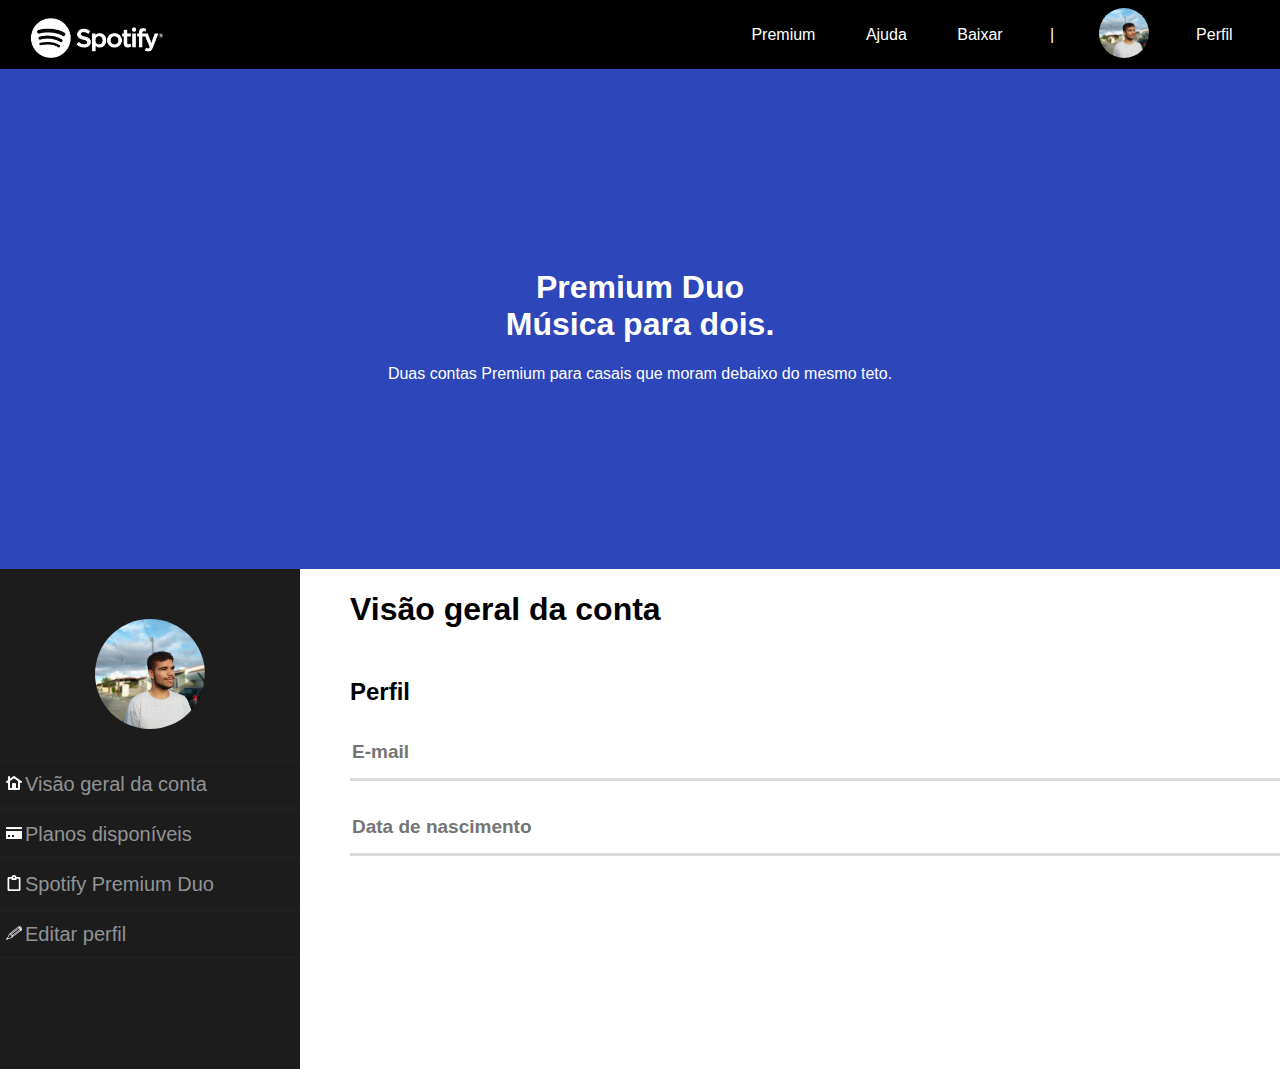
<file: index.html>
<!DOCTYPE html>
<html>

<head>
<meta charset="utf-8">
<title> Visão geral da conta - spotify</title>

<link rel="stylesheet" type="text/css" href="spotify.css">
</head>
<body>
	<div id="listamenu">

<div id="logo"><img src="imagens/Spotify-Logo-white.png" height="40px"></div>

<div id="nav">
<nav><a href="#">Premium</a></nav>
<nav><a href="#">Ajuda</a></nav>
<nav><a href="#">Baixar</a></nav>

<!-- <header>
	<ul class="nav">
		<li><a href="#">Premium</a></li>
		<li><a href="#">Ajuda</a></li>
		<li><a href="#">Pirata</a></a></li>>
	</ul>
</header> -->
|
<div id="imgperfil">
<img src="imagens/user.jpg" class="img1">
</div>
<nav><a href="#">Perfil</a></nav>
</div>
</div>
	<div id="azul">
<h1>Premium Duo<br>
Música para dois.</h1>
<p>Duas contas Premium para casais que moram debaixo do mesmo teto.</p>
	</div>
<div class="box">
	<div id="menulateral">
		<div id="imgperfil2"><img src="imagens/user.jpg" class="img2"></div>
	<button style="width: 100%; height: 50px"><img src="imagens/home.png"><a href="#">Visão geral da conta</a></button>
	<button style="width: 100%; height: 50px"><img src="imagens/creditcard.png"><a href="#">Planos disponíveis</a></button>
	<button style="width: 100%; height: 50px"><img src="imagens/clipboard.png"><a href="#">Spotify Premium Duo</a></button>
	<button style="width: 100%; height: 50px"><img src="imagens/edit.png"><a href="#">Editar perfil</a></button>
	</div>
	<div id="dados">
	
	<h1> Visão geral da conta</h1>
	<h2>Perfil</h2>
	
	<form action="#" class="perfil">
	<div><input type="text" class="perfilinput perfilinput_email" placeholder="E-mail"></div>
	<div><input type="text" class="perfilinput perfilinput_nasc" placeholder="Data de nascimento"></div>

</form>
	</div>
</div>
</body>
</html>
</file>
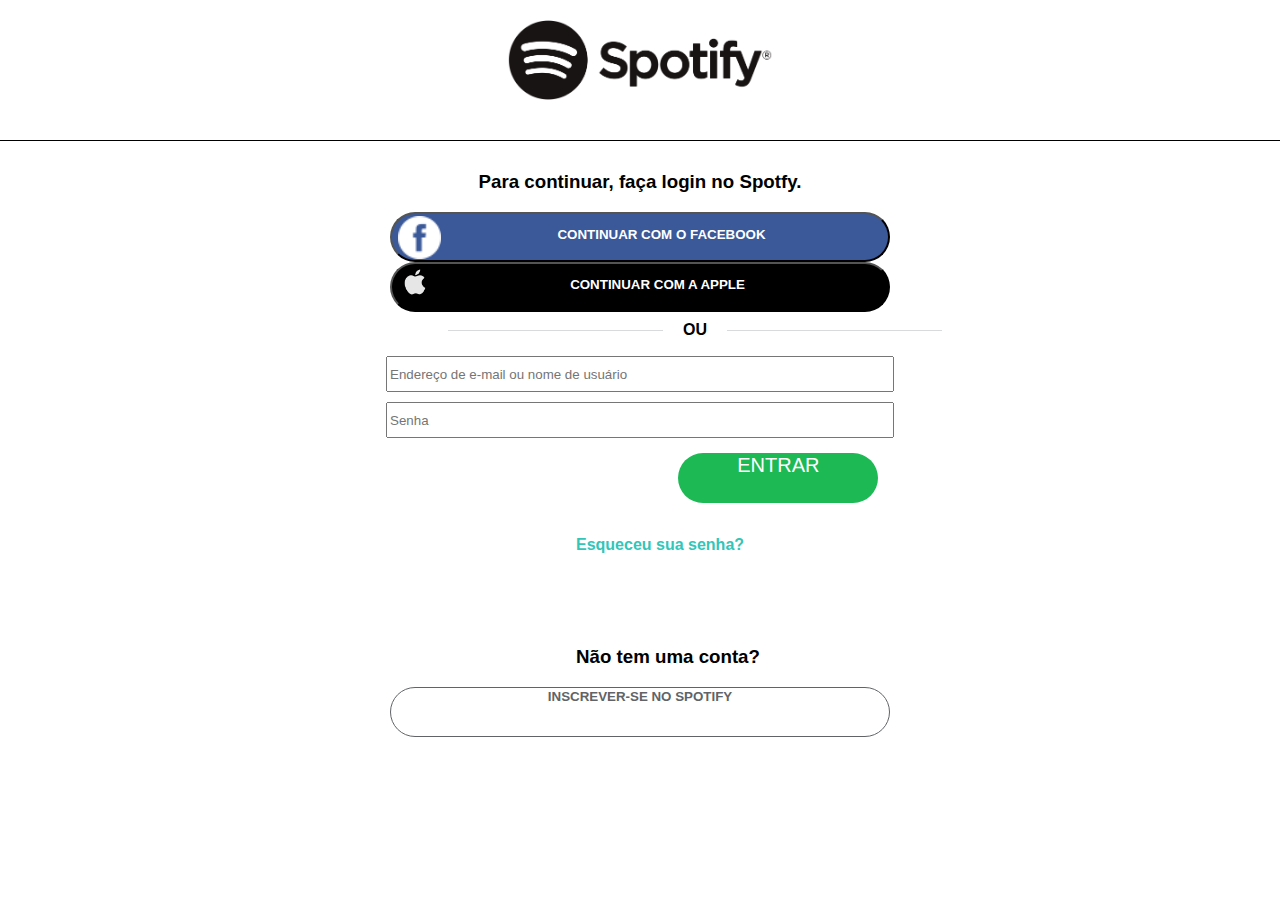
<file: login.html>
<!DOCTYPE html>
<html>
<head>
<meta charset="utf-8">
<title>Login - Spotify</title>
<link rel="stylesheet" href="login.css">

</head>

<body>
  <div id="logo">
<img src="imagens/Spotify_Logo_RGB_Black.png" id="imglogo">
  </div>  
  
<div id="socialmedia">
<h3>Para continuar, faça login no Spotfy.</h3>

<button id="facebook"><img src="imagens/facebook.png"><a href="index.html">CONTINUAR COM O FACEBOOK</a></button>
<button id="apple"><img src="imagens/apple-logo-white.png"><a href="index.html">CONTINUAR COM A APPLE</a></button>
</div>
<div id="box">
<div class="linha linha_1"></div>
<div id="ou"><p>OU</p></div>
<div class="linha"></div>
</div>

<div id="formulario">
  <form action="index.html" id="login">
    <input type="text" id="email" placeholder="Endereço de e-mail ou nome de usuário">
    <input type="text" id="senha" placeholder="Senha">
    <button id="entrar"><a href="index.html">ENTRAR</a></button>
  </form>

  <div class="senha"><a href="#">Esqueceu sua senha?</a></div>
</div>

<div id="inscrever">
<h3>Não tem uma conta?</h3>
<button id="inscreverspotify"><a href="#">INSCREVER-SE NO SPOTIFY</a></button>
</div>
</body>

</html>
</file>
<file: spotify.css>
ul,li {
	list-style: none;
}
body{
	margin: 0;
	padding: 0;
}
.nav {
	display: flex;
	flex-direction: row;
}

#listamenu{
display: flex;
justify-content: space-between;
align-items: center;
height: 70px;
width: 100%;
color: white;
background-color: black;
}

div#logo{
 height: 35px;
 float: left;
 margin: 4px;
 margin-left: 30px;
}

/*#listamen{
	margin-left: 1200px;
}

#listamen li{
	margin-top: 22px;
	width: 10px;
	list-style: none;
	display: inline-block;
	color: white;
}
*/

#nav{
width: 45%;
display: flex;
justify-content: space-evenly;
align-items: center;
}

a{
margin: 0 3px;
text-decoration: none;
color: white;
}

#imgperfil img{
border-radius: 500px;
width: 50px;
}

*{
font-family: Circular, spotify-circular,   Helvetica, Arial, sans-serif !important;
}

#azul{
	background-color: rgb(45,70,185);
	width: auto;
	height: 500px;
	margin-top: -22px;
}
#azul h1{
	color: white;
	text-align: center;
	padding-top: 200px;
}
#azul p{
	color: white;
	text-align: center;
	padding-top: -60px; 
}

#menulateral{
	background-color: rgb(28,28,28);
	width: 300px;
	height: 500px;
}

#imgperfil2{
	width: 300px;
	height: 140px;
}
#imgperfil2 .img2{
border-radius: 500px;
width: 110px;
display: block;
margin-top: 50px;
margin-left: auto;
margin-right: auto;
}

.box{
	display: flex;
	flex-direction: row;
}

#menulateral button{
	background-color: rgb(28,28,28);
	text-align: left;
	font-size: 20px;
	border: none;
	border-top: 3px solid rgb(31, 31, 31);
	border-bottom: 3px solid rgb(31, 31, 31);
	transition-duration: 0.5s;
}

button a{
	color:rgb(145, 148, 150);
	transition-duration: 0.5s;
}

#menulateral button:hover{
	border-left: 4px solid rgb(30, 215, 96);
}

button a:hover{
	color: rgb(255, 255, 255);
}

#dados{
	width:100%;
	height: 500px;
}

#dados h1{
margin-left: 50px;
font-weight: bold;
}

#dados h2{
	margin-left: 50px;
	margin-top: 50px;
	font-weight: bold;
}
.perfil input{
clear: both;
}

.perfilinput{
	margin-left: 50px;
	font-size: 19px;
	font-weight: bold;
	height: 50px;
	width: 1100px;
	border: none;
	border-bottom: 3px solid rgb(217, 218, 220);
}

.perfilinput_email{
	margin-bottom: 20px;
}
</file>
<file: login.css>
body{
  margin: 0;
  padding: 0;
}

*{
  font-family: Circular, spotify-circular,   Helvetica, Arial, sans-serif !important;
  }

#logo{
  width: 100%;
  height: 120px;
  border-bottom:1px solid black;
}

#logo img{
  height: 80px;
  display: block;
  margin: auto;
  margin-top: 20px;
}
#socialmedia h3{
  text-align: center;
  margin-top: 30px;
}
#socialmedia{
  width: 100%;
  height: 150px;
}
#facebook{
  width: 500px;
  height: 50px;
  background-color: rgb(59, 89, 152);
  border-radius: 500px;
  margin: 0 auto;
  display:flex;
}
#facebook img{
margin-top: 1px;
margin-left: 0px;
}

#facebook a{
  
  margin: 0 auto;
  margin-top: 12px;
  text-decoration: none;
  color: rgb(255, 255, 255);
  font-weight: bold;
}

#apple{
  width: 500px;
  height: 50px;
  background-color: rgb(0, 0, 0);
  border-radius: 500px;
  margin: 0 auto;
  display: flex;
}
#apple img{
  height: 35px;
}

#apple a{
  text-decoration: none;
  margin: 0 auto;
  margin-top: 12px;
  color: rgb(255, 255, 255);
  text-align: center;
  font-weight: bold;
}
#box{
  display: flex;
  width: 100%;
  height: 10px;
}

#box .linha{
  width: 215px;
  border-bottom:1px solid rgb(217, 218, 220);
}
#box .linha_1{
margin-left: 35%;
}
#ou{
  padding-left: 20px;
  padding-right: 20px;
  height: 30px;
}
#ou p{
  margin-top: 0;
  font-weight: bold;
}
#login{
  margin-top: 25px;
width: 100%;
height: 150px;
}

form #email{
height: 30px;
width: 500px;
display: flex;
margin: 0 auto;
}

form #senha{
height: 30px;
width: 500px;
display: flex;
margin: 0 auto;
margin-top: 10px;
}

form #entrar{
display: flex;
  margin-left: 53%;
  background-color: rgb(29, 185, 84);
  border-radius: 500px;
  width: 200px;
  height: 50px;
  font-size: 20px;
  margin-top: 15px;
  border: none;
}

#entrar a{
  margin: 0 auto;
  text-align: center;
  text-decoration: none;
  color: rgb(255, 255, 255);
}
.senha{
  width: 100%;
  height: 10px;
}
.senha a{
  display: block;
margin-left: 45%;
  text-decoration: none;
  color: rgb(51, 197, 184);
  font-weight: bold;
  margin-top: 30px;
}

#increver{
  width: 100%;
  height: auto;
}

#inscrever h3{
  color: black;
  display: block;
  margin-left: 45%;
  margin-top: 100px;
}

#inscreverspotify{
  border-radius: 500px;
  width: 500px;
  height: 50px;
  border: 1px solid rgb(97, 100, 103);
  background-color: white;
  display: flex;
  margin: 0 auto;
}
#inscreverspotify a{
  color: rgb(97, 100, 103);
  text-align: center;
  display: absolute;
  margin: 0 auto;
  text-decoration: none;
  font-weight: bold;
  font-size: 15pxs;
}
</file>
